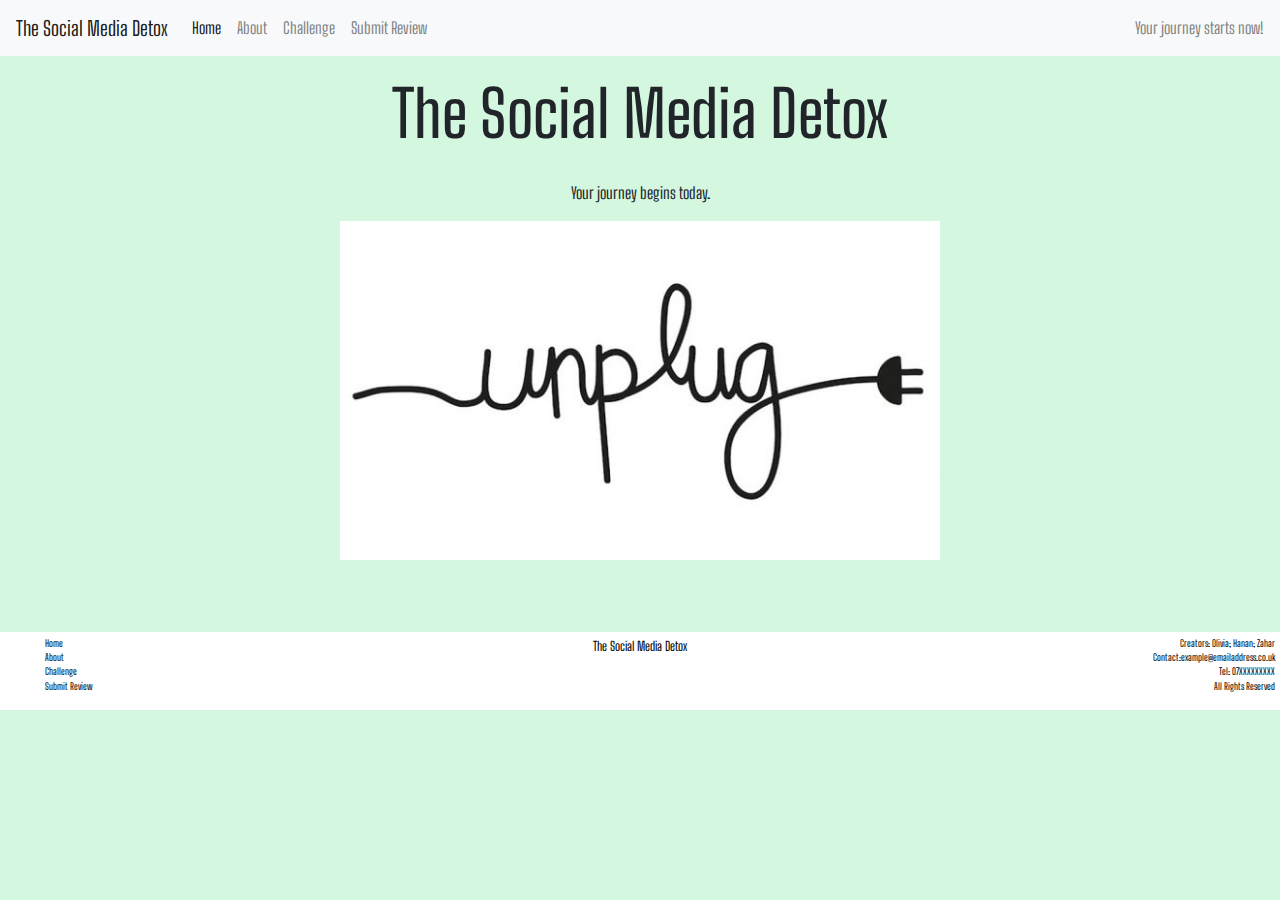
<file: index.html>
<!DOCTYPE html>
<html lang="en">

<head>
  <link rel="stylesheet" href="https://stackpath.bootstrapcdn.com/bootstrap/4.1.3/css/bootstrap.min.css" crossorigin="anonymous">
  <link rel="stylesheet" type="text/css" href='css/styleIndex.css'>
  <link href="https://fonts.googleapis.com/css?family=Big+Shoulders+Text&display=swap" rel="stylesheet">
  <meta name="viewport" content="width=device-width, initial-scale=1, shrink-to-fit=no">
</head>

<nav class="navbar navbar-expand-lg navbar-light bg-light">
  <a class="navbar-brand" href="#">The Social Media Detox</a>
  <button class="navbar-toggler" type="button" data-toggle="collapse" data-target="#navbarText" aria-controls="navbarText" aria-expanded="false" aria-label="Toggle navigation">
    <span class="navbar-toggler-icon"></span>
  </button>
  <div class="collapse navbar-collapse" id="navbarText">
    <ul class="navbar-nav mr-auto">
      <li class="nav-item active">
        <a class="nav-link" href="index.html">Home <span class="sr-only">(current)</span></a>

      </li>
      <li class="nav-item">
        <a class="nav-link" href="About.html"> About</a>
      </li>
      <li class="nav-item">
        <a class="nav-link" href="challenge.html">Challenge</a>
      </li>
        <li class="nav-item">
        <a class="nav-link" href="Review.html">Submit Review</a>

      </li>
    </ul>
    <span class="navbar-text">
      Your journey starts now!
    </span>
  </div>
</nav>

<body>

    <div class="Header">
      <h1>The Social Media Detox</h1>
      </div>

  <p>Your journey begins today.</p>

  <img src="Images/Unplug.jpg" alt="Picture of a unplug">
<br></br>
<br></br>

  <div class="footer">
    <div class="row">
        <div class="col-4">
          <div class="Nav4Footer">
            <ul class="List">
              <li><a href="index.html">Home</a></li>
              <li><a href="About.html">About</a></li>
              <li><a href="challenge.html">Challenge</a></li>
              <li><a href="Review">Submit Review</a></li>
            </ul>
          </div>
        </div>
        <div class="col-4">
          <div class="FooterContentTitle">The Social Media Detox</div>
        </div>
        <div class="col-4">
          <div class="FooterContent">Creators: Olivia; Hanan; Zahar</div>
          <div class="FooterContent">  Contact:example@emailaddress.co.uk</div>
          <div class="FooterContent">  Tel: 07XXXXXXXXX</div>
          <div class="FooterContent">  All Rights Reserved</div>
        </div>
      </div>
  </div>
</div>

  <script src="https://code.jquery.com/jquery-3.4.1.slim.min.js" integrity="sha384-J6qa4849blE2+poT4WnyKhv5vZF5SrPo0iEjwBvKU7imGFAV0wwj1yYfoRSJoZ+n" crossorigin="anonymous"></script>
  <script src="https://cdn.jsdelivr.net/npm/popper.js@1.16.0/dist/umd/popper.min.js" integrity="sha384-Q6E9RHvbIyZFJoft+2mJbHaEWldlvI9IOYy5n3zV9zzTtmI3UksdQRVvoxMfooAo" crossorigin="anonymous"></script>
  <script src="https://stackpath.bootstrapcdn.com/bootstrap/4.4.1/js/bootstrap.min.js" integrity="sha384-wfSDF2E50Y2D1uUdj0O3uMBJnjuUD4Ih7YwaYd1iqfktj0Uod8GCExl3Og8ifwB6" crossorigin="anonymous"></script>
</body>
</html>
</file>
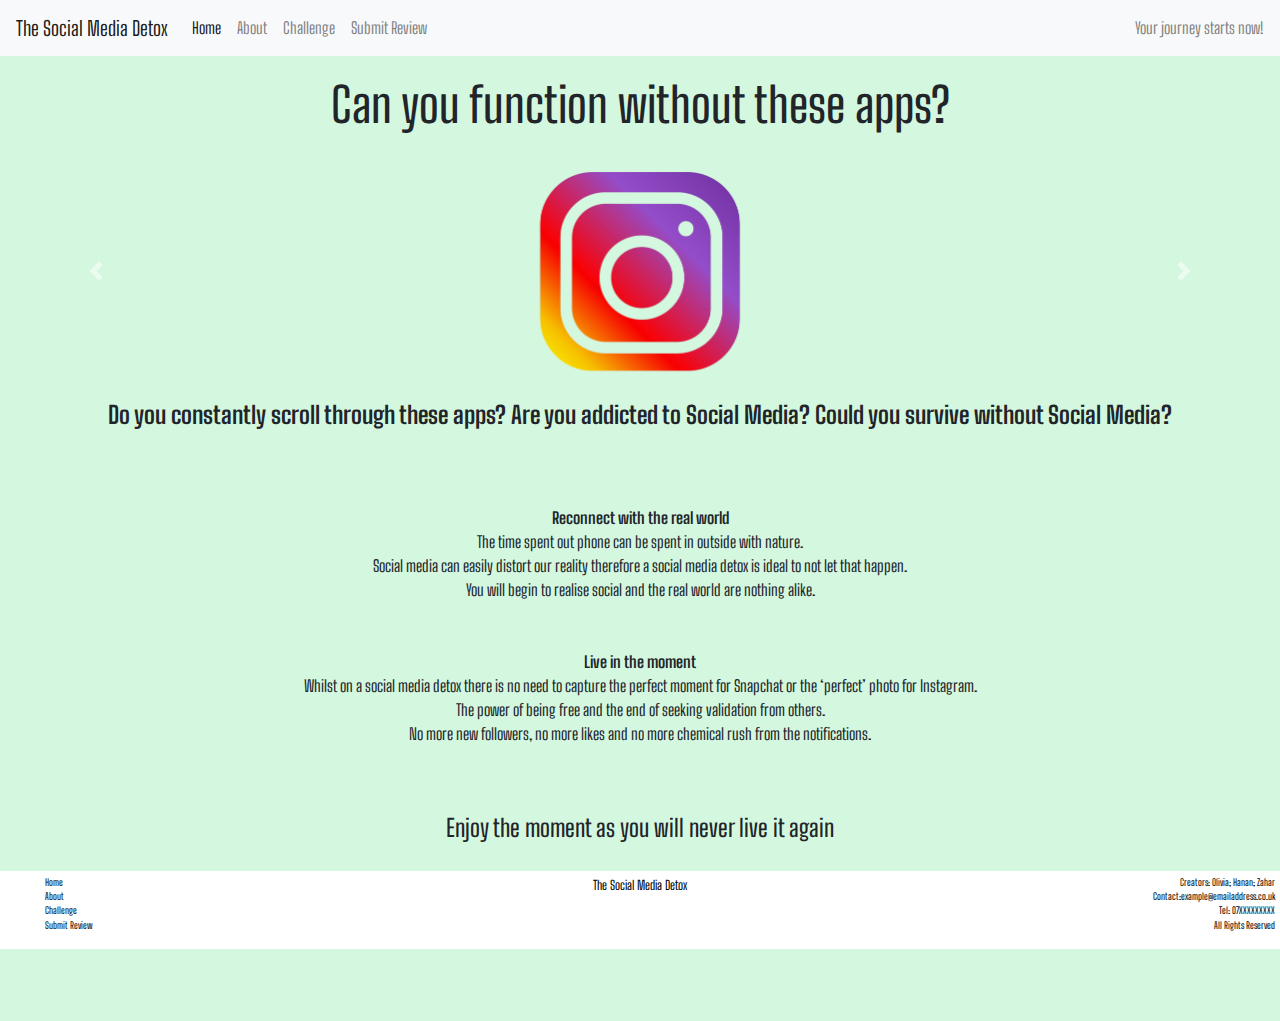
<file: About.html>
<!DOCTYPE html>
<html lang="en">

<head>
  <link rel="stylesheet" href="https://stackpath.bootstrapcdn.com/bootstrap/4.4.1/css/bootstrap.min.css" integrity="sha384-Vkoo8x4CGsO3+Hhxv8T/Q5PaXtkKtu6ug5TOeNV6gBiFeWPGFN9MuhOf23Q9Ifjh" crossorigin="anonymous">
  <link rel="stylesheet" type="text/css" href='css/styleAbout.css'>
  <link href="https://fonts.googleapis.com/css?family=Big+Shoulders+Text&display=swap" rel="stylesheet">
  <meta name="viewport" content="width=device-width, initial-scale=1, shrink-to-fit=no">
</head>


<nav class="navbar navbar-expand-lg navbar-light bg-light">
  <a class="navbar-brand" href="#">The Social Media Detox</a>
  <button class="navbar-toggler" type="button" data-toggle="collapse" data-target="#navbarText" aria-controls="navbarText" aria-expanded="false" aria-label="Toggle navigation">
    <span class="navbar-toggler-icon"></span>
  </button>
  <div class="collapse navbar-collapse" id="navbarText">
    <ul class="navbar-nav mr-auto">
      <li class="nav-item active">
        <a class="nav-link" href="index.html">Home <span class="sr-only">(current)</span></a>
      </li>
      <li class="nav-item">
        <a class="nav-link" href="About.html"> About</a>
      </li>
      <li class="nav-item">
        <a class="nav-link" href="challenge.html">Challenge</a>

        <li class="nav-item">
          <a class="nav-link" href="Review.html">Submit Review</a>

    </ul>
    <span class="navbar-text">
      Your journey starts now!
    </span>
  </div>
</nav>


<h1>Can you function without these apps?</h1>

<div id="carouselExampleControls" class="carousel slide" data-ride="carousel">
  <div class="carousel-inner">
    <div class="carousel-item active">
      <img class="d-block w-20" src="Images/Instagram.png" alt="First slide/Instagram Logo">
    </div>
    <div class="carousel-item">
      <img class="d-block w-20" src="Images/Facebook.png" alt="Second slide/Facdebook Logo">
    </div>
    <div class="carousel-item">
      <img class="d-block w-20" src="Images/Twitter.png" alt="Third slide/Twitter Logo">
    </div>
    <div class="carousel-item">
      <img class="d-block w-20" src="Images/TikTok.png" alt="Fouth slide/TikTok Logo">
    </div>
    <div class="carousel-item">
      <img class="d-block w-20" src="Images/Pinterest.png" alt="Fifth slide/pinterest Logo">

    </div>
  </div>
  <a class="carousel-control-prev" href="#carouselExampleControls" role="button" data-slide="prev">
    <span class="carousel-control-prev-icon" aria-hidden="true"></span>
    <span class="sr-only">Previous</span>
  </a>
  <a class="carousel-control-next" href="#carouselExampleControls" role="button" data-slide="next">
    <span class="carousel-control-next-icon" aria-hidden="true"></span>
    <span class="sr-only">Next</span>
  </a>
</div>
</div>

<body>
  <div class="Content">
  <h3><strong>Do you constantly scroll through these apps? Are you addicted to Social Media? Could you survive without Social Media?</strong></h3>
  <br></br>
 <Strong>Reconnect with the real world</Strong>
   <li>The time spent out phone can be spent in outside with nature.</li>
   <li>Social media can easily distort our reality therefore a social media detox is ideal to not let that happen.</li>
   <li>You will begin to realise social and the real world are nothing alike.</li>
  <br></br>
 <Strong>Live in the moment</strong>
  <li>Whilst on a social media detox there is no need to capture the perfect moment for Snapchat or the ‘perfect’ photo for Instagram.</li>
  <li>The power of being free and the end of seeking validation from others.</li>
  <li>No more new followers, no more likes and no more chemical rush from the notifications.</li>
  <br></br>
</div>

  <h3>Enjoy the moment as you will never live it again</h3>

  <div class="footer">
    <div class="row">
        <div class="col-4">
          <div class="Nav4Footer">
            <ul class="List">
              <li><a href="index.html">Home</a></li>
              <li><a href="About.html">About</a></li>
              <li><a href="challenge.html">Challenge</a></li>
              <li><a href="Review">Submit Review</a></li>
            </ul>
          </div>
        </div>
        <div class="col-4">
          <div class="FooterContentTitle">The Social Media Detox</div>
        </div>
        <div class="col-4">
          <div class="FooterContent">Creators: Olivia; Hanan; Zahar</div>
          <div class="FooterContent">  Contact:example@emailaddress.co.uk</div>
          <div class="FooterContent">  Tel: 07XXXXXXXXX</div>
          <div class="FooterContent">  All Rights Reserved</div>
        </div>
      </div>
  </div>
<br></break>
  <br></break>
    <br></break>


  <script src="https://code.jquery.com/jquery-3.4.1.slim.min.js" integrity="sha384-J6qa4849blE2+poT4WnyKhv5vZF5SrPo0iEjwBvKU7imGFAV0wwj1yYfoRSJoZ+n" crossorigin="anonymous"></script>
  <script src="https://cdn.jsdelivr.net/npm/popper.js@1.16.0/dist/umd/popper.min.js" integrity="sha384-Q6E9RHvbIyZFJoft+2mJbHaEWldlvI9IOYy5n3zV9zzTtmI3UksdQRVvoxMfooAo" crossorigin="anonymous"></script>
  <script src="https://stackpath.bootstrapcdn.com/bootstrap/4.4.1/js/bootstrap.min.js" integrity="sha384-wfSDF2E50Y2D1uUdj0O3uMBJnjuUD4Ih7YwaYd1iqfktj0Uod8GCExl3Og8ifwB6" crossorigin="anonymous"></script>
</body>

</html>
</file>
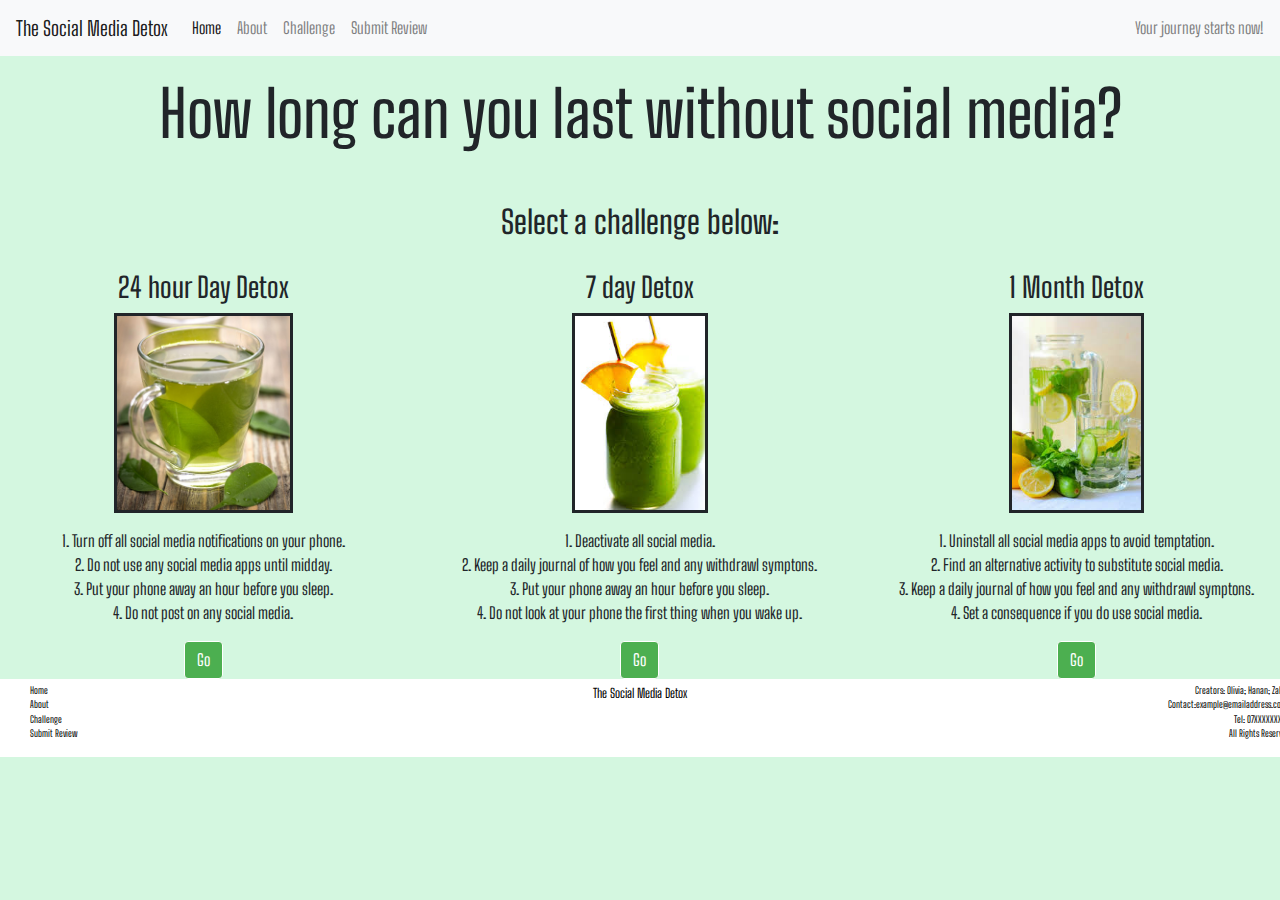
<file: challenge.html>
<!DOCTYPE html>
<html lang="en">

<head>
  <link rel="stylesheet" href="https://stackpath.bootstrapcdn.com/bootstrap/4.1.3/css/bootstrap.min.css" crossorigin="anonymous">
  <link rel="stylesheet" type="text/css" href='css/styleChallenge.css'>
  <link href="https://fonts.googleapis.com/css?family=Big+Shoulders+Text&display=swap" rel="stylesheet">
<meta name="viewport" content="width=device-width, initial-scale=1, shrink-to-fit=no">
</head>


<nav class="navbar navbar-expand-lg navbar-light bg-light">
  <a class="navbar-brand" href="#">The Social Media Detox</a>
  <button class="navbar-toggler" type="button" data-toggle="collapse" data-target="#navbarText" aria-controls="navbarText" aria-expanded="false" aria-label="Toggle navigation">
    <span class="navbar-toggler-icon"></span>
  </button>
  <div class="collapse navbar-collapse" id="navbarText">
    <ul class="navbar-nav mr-auto">
      <li class="nav-item active">
        <a class="nav-link" href="index.html">Home <span class="sr-only">(current)</span></a>
      </li>
      <li class="nav-item">
        <a class="nav-link" href="About.html"> About</a>
      </li>
      <li class="nav-item">
        <a class="nav-link" href="challenge.html">Challenge</a>
      </li>
        <li class="nav-item">
        <a class="nav-link" href="Review.html">Submit Review</a>
      </li>
    </ul>
    <span class="navbar-text">
      Your journey starts now!
    </span>
  </div>
</nav>

<div class="Intro">
  <h1>How long can you last without social media?</h1>
  <h2> Select a challenge below:</h2>
</div>

<body>
  <div class="row">
    <div class="col-sm-4 justify-content-center flex-column">
    <h3>24 hour Day Detox</h3>
    <p>

    <img src="Images/GreenTea.jpg" alt="Picture of a Mojito">

    </p>

    <ol>
    <li>Turn off all social media notifications on your phone.</li>
    <li>Do not use any social media apps until midday.</li>
    <li>Put your phone away an hour before you sleep.</li>
    <li>Do not post on any social media.</li>
    </ol>

    <!-- Button trigger modal -->
    <button type="button" class="btn btn-primary" data-toggle="modal" data-target="#exampleModal">
        Go
    </button>
</div>
    <!-- Modal -->
    <div class="modal fade" id="exampleModal" tabindex="-1" role="dialog" aria-labelledby="exampleModalLabel" aria-hidden="true">
        <div class="modal-dialog" role="document">
            <div class="modal-content">
                <div class="modal-header">
                    <h5 class="modal-title" id="exampleModalLabel">24hour Day Detox</h5>
                    <button type="button" class="close" data-dismiss="modal" aria-label="Close">
                        <span aria-hidden="true">&times;</span>
                    </button>
                </div>
                <div class="modal-body">
                    Great! You have selected the 24 hour social media detox! The challenge begins now!
                </div>
                <div class="modal-footer">
                    <button type="button" class="btn btn-secondary" data-dismiss="modal">START</button>
                </div>
            </div>
        </div>
    </div>
    </button>

    <div class="col-sm-4 justify-content-center flex-column">
    <h3>7 day Detox</h3>
    <p>

    <img src="Images/GreenSmoothie.jpeg" alt="Picture of a Smoothie">

    </p>

    <ol>
    <li>Deactivate all social media.</li>
    <li>Keep a daily journal of how you feel and any withdrawl symptons.</li>
    <li>Put your phone away an hour before you sleep.</li>
    <li>Do not look at your phone the first thing when you wake up.</li>
    </ol>
    <!-- Button trigger modal -->
    <button type="button" class="btn btn-primary" data-toggle="modal" data-target="#exampleModal">
        Go
    </button>

    <!-- Modal -->
    <div class="modal fade" id="exampleModal" tabindex="-1" role="dialog" aria-labelledby="exampleModalLabel" aria-hidden="true">
        <div class="modal-dialog" role="document">
            <div class="modal-content">
                <div class="modal-header">
                    <h5 class="modal-title" id="exampleModalLabel">7 day Detox</h5>
                    <button type="button" class="close" data-dismiss="modal" aria-label="Close">
                        <span aria-hidden="true">&times;</span>
                    </button>
                </div>
                <div class="modal-body">
                    Great! You have selected the 7 days social media detox! The challenge begins now!
                </div>
                <div class="modal-footer">
                    <button type="button" class="btn btn-secondary" data-dismiss="modal">START</button>
                </div>
            </div>
        </div>
    </div>
    </div>

    <div class="col-sm-4 justify-content-center flex-column">
    <h3>1 Month Detox</h3>
    <p>
    <img src="Images/GreenWater.jpeg" alt="Picture of a WaterBottle">

    </p>

    <ol>
    <li>Uninstall all social media apps to avoid temptation.</li>
    <li>Find an alternative activity to substitute social media.</li>
    <li>Keep a daily journal of how you feel and any withdrawl symptons.</li>
    <li>Set a consequence if you do use social media.</li>
    </ol>
    <!-- Button trigger modal -->
    <button type="button" class="btn btn-primary" data-toggle="modal" data-target="#exampleModal">
        Go
    </button>

    <!-- Modal -->
    <div class="modal fade" id="exampleModal" tabindex="-1" role="dialog" aria-labelledby="exampleModalLabel" aria-hidden="true">
        <div class="modal-dialog" role="document">
            <div class="modal-content">
                <div class="modal-header">
                    <h5 class="modal-title" id="exampleModalLabel">1 Month Detox</h5>
                    <button type="button" class="close" data-dismiss="modal" aria-label="Close">
                        <span aria-hidden="true">&times;</span>
                    </button>
                </div>
                <div class="modal-body">
                    Great! You have selected the 1 month social media detox! The challenge begins now!
                </div>
                <div class="modal-footer">
                    <button type="button" class="btn btn-secondary" data-dismiss="modal">START</button>
                </div>
            </div>
        </div>
    </div>

</div>
<div class="footer">
  <div class="row">
      <div class="col-4">
        <div class="Nav4Footer">
          <ul class="List">
            <li><a href="index.html">Home</a></li>
            <li><a href="About.html">About</a></li>
            <li><a href="challenge.html">Challenge</a></li>
            <li><a href="Review">Submit Review</a></li>
          </ul>
        </div>
      </div>
      <div class="col-4">
        <div class="FooterContentTitle">The Social Media Detox</div>
      </div>
      <div class="col-4">
        <div class="FooterContent">Creators: Olivia; Hanan; Zahar</div>
        <div class="FooterContent">  Contact:example@emailaddress.co.uk</div>
        <div class="FooterContent">  Tel: 07XXXXXXXXX</div>
        <div class="FooterContent">  All Rights Reserved</div>
      </div>
    </div>
</div>
  <script src="https://code.jquery.com/jquery-3.4.1.slim.min.js" integrity="sha384-J6qa4849blE2+poT4WnyKhv5vZF5SrPo0iEjwBvKU7imGFAV0wwj1yYfoRSJoZ+n" crossorigin="anonymous"></script>
    <script src="https://cdn.jsdelivr.net/npm/popper.js@1.16.0/dist/umd/popper.min.js" integrity="sha384-Q6E9RHvbIyZFJoft+2mJbHaEWldlvI9IOYy5n3zV9zzTtmI3UksdQRVvoxMfooAo" crossorigin="anonymous"></script>
    <script src="https://stackpath.bootstrapcdn.com/bootstrap/4.4.1/js/bootstrap.min.js" integrity="sha384-wfSDF2E50Y2D1uUdj0O3uMBJnjuUD4Ih7YwaYd1iqfktj0Uod8GCExl3Og8ifwB6" crossorigin="anonymous"></script>
  </body>
  </html>
</file>
<file: css/styleIndex.css>
body{
  background-color: #D4F7E0;
  text-align: center;
  font-family: 'Big Shoulders Text', cursive;
  width: 100%;
  margin:0;
  padding: 0;
  top: 0;
  left:0;
}

h1{
  text-align: center;
  font-family: 'Big Shoulders Text', cursive;
  font-size: 4em;
  padding: 20px
}

img{
  text-align: center;
  max-height: 400px;
  max-width: 600px;
}

nav{
  width: 100%;
  margin:0;
  padding: 0;
  position: fixed;
  top: 0;
  left:0;
}

.footer {
   left: 0;
   bottom: 0;
   width: 100%;
   background-color: white;
   color: black;
   padding-right: 5px;
   padding-left: 5px;
   padding-top: 5px;
   margin: 0;
}

.FooterContent{
  text-align: right;
  font-size: 0.6em;
}

.FooterContact{
  text-align: right;
  font-size: 0.6em;
  color: black;
}

.Nav4Footer{
  text-align: left;
  font-size: 0.6em;
  color: black;
}

.List{
  list-style: none;
}

.List a{
  color: black;
}

.FooterContentTitle{
  text-align: center;
  font-size: 0.8em;
  margin: auto 0;
}
</file>
<file: css/styleAbout.css>
body{
  background-color: #D4F7E0;
  text-align: center;
  font-family: 'Big Shoulders Text', cursive;
  font-size: 1em;
  width: 100%;
  margin:0;
  padding: 0;
}

h1{
    text-align: center;
    font-family: 'Big Shoulders Text', cursive;
    font-size: 3em;
    padding: 20px
}

h3{
    text-align: center;
    font-family: 'Big Shoulders Text', cursive;
    font-size: 1.5em;
    padding: 20px
  }

.carousel-inner img{
margin: 0 auto;
max-height:200px;
max-width: 200px;
text-align: center;
}

.carousel-inner{
  align-content: center;
  padding: 10px;
  margin: auto;
}

.footer {
   left: 0;
   bottom: 0;
   width: 100%;
   background-color: white;
   color: black;
   padding-right: 5px;
   padding-left: 5px;
   padding-top: 5px;
   margin: 0;
}

.FooterContent{
  text-align: right;
  font-size: 0.6em;
}

.FooterContact{
  text-align: right;
  font-size: 0.6em;
  color: black;
}

.Nav4Footer{
  text-align: left;
  font-size: 0.6em;
  color: black;
}

.List{
  list-style: none;
}

.List a{
  color: black;
}

.FooterContentTitle{
  text-align: center;
  font-size: 0.8em;
  margin: auto 0;
}
</file>
<file: css/styleChallenge.css>
body{
  background-color: #D4F7E0;
  text-align: center;
  font-family: 'Big Shoulders Text', cursive;
  font-size: 1em;
  width: 100%;
  margin:0;
  padding: 0;
  top: 0;
  left:0;s
}

h1{
  text-align: center;
  font-family: 'Big Shoulders Text', cursive;
  font-size: 4em;
  padding: 20px
}

h2{
  text-align: center;
  font-size: 2em;
  padding: inherit;
  margin: 30px
}

img{
  text-align: center;
  max-height: 200px;
  max-width: 200px;
  border-style: solid;
}

ol, ol li{
  padding-left: 0;
  list-style-position: inside;
}

.btn-primary{
  -webkit-transition-duration: 0.4s; /* Safari */
  transition-duration: 0.4s;
  background-color: #4CAF50;
  border-color: white;
}

.btn-primary:hover {
  background-color: white;
  color: black;
  border-color: white;
  margin-bottom: 300px;
}

.footer {
   left: 0;
   bottom: 0;
   width: 100%;
   background-color: white;
   color: black;
   padding-right: 5px;
   padding-left: 5px;
   padding-top: 5px;
   margin: 0;
}

.FooterContent{
  text-align: right;
  font-size: 0.6em;
}

.FooterContact{
  text-align: right;
  font-size: 0.6em;
  color: black;
}

.Nav4Footer{
  text-align: left;
  font-size: 0.6em;
  color: black;
}

.List{
  list-style: none;
}

.List a{
  color: black;
}

.FooterContentTitle{
  text-align: center;
  font-size: 0.8em;
  margin: auto 0;
}
</file>
